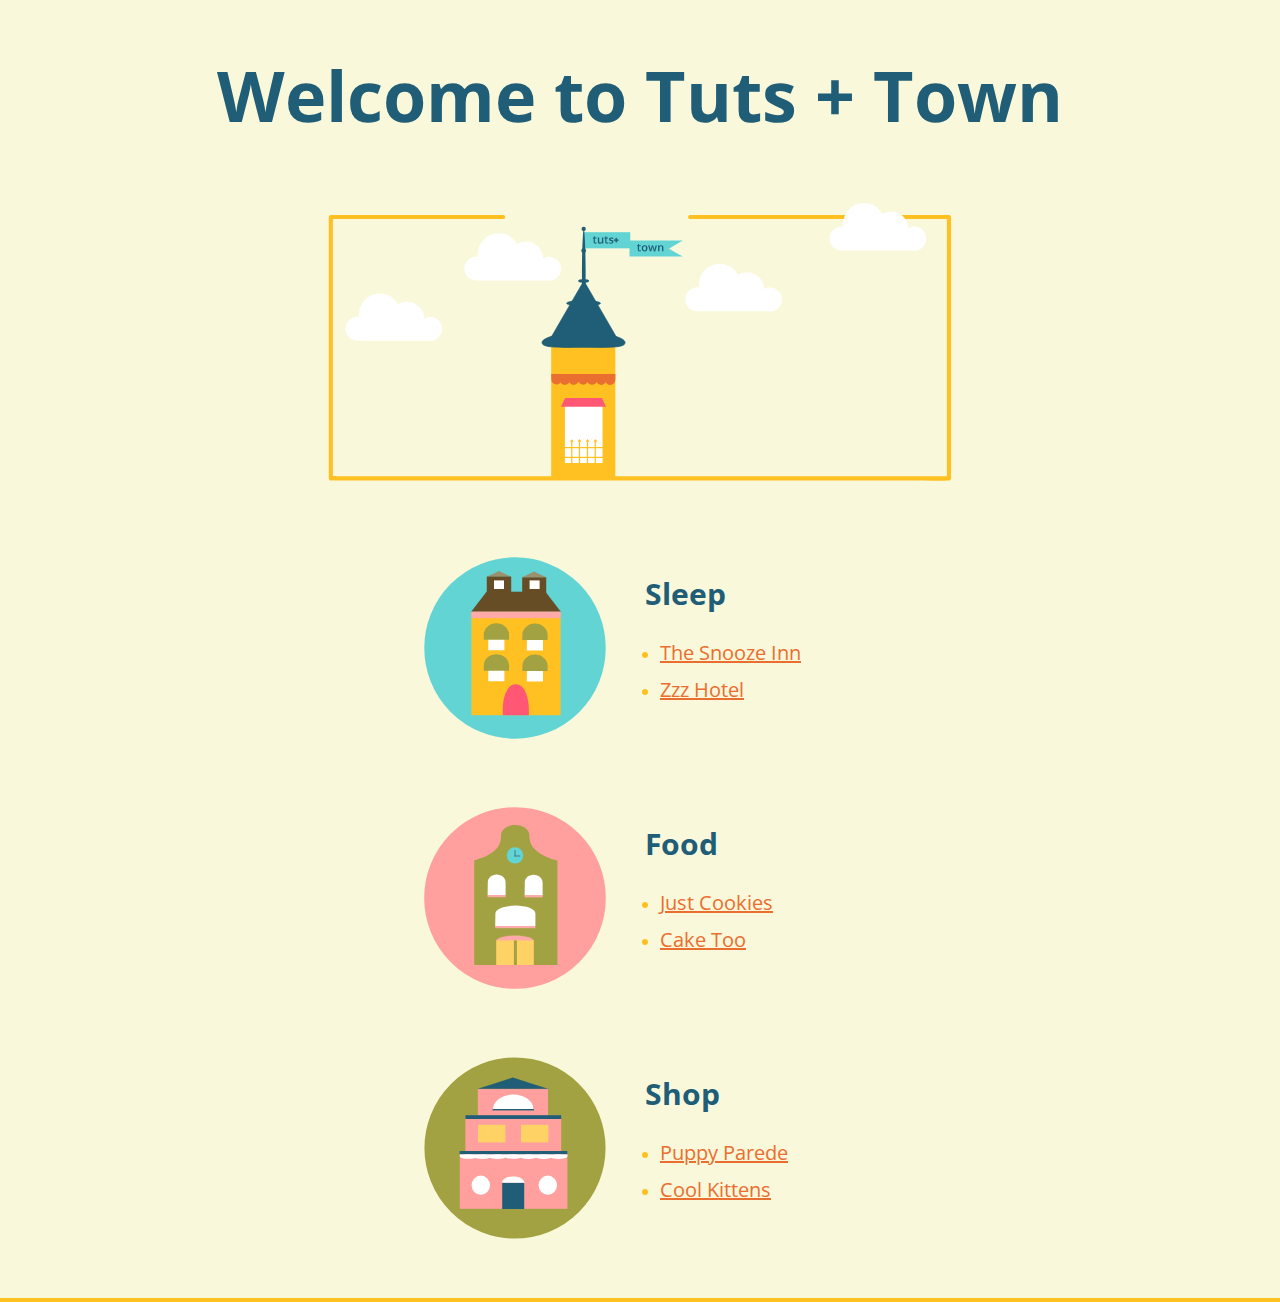
<file: Aula6/index.html>
<!DOCTYPE html>
<html>
<head>
	<meta charset="utf-8">
	<title> Tuts Town</title>
	<meta charset="author" content="Aaron Bonatto Ferreira">
	<meta charset="description"content="#">
	<meta name="keywords" content="#">
	<link rel="stylesheet" type="text/css" href="style.css">
	<link rel="preconnect" href="https://fonts.googleapis.com">
<link rel="preconnect" href="https://fonts.gstatic.com" crossorigin>
<link href="https://fonts.googleapis.com/css2?family=Open+Sans&display=swap" rel="stylesheet">
</head>
<body>
	<header>
		<h1>Welcome to Tuts + Town</h1>
		<img src="img/townheader.svg" alt="An illustration of Tuts Town tower" class="header">
	</header>
	<section>
		<article>
			<img src="img/townsleep.svg" alt="Illustration of Tuts Town Hotel" class="article">
			<div>
				<h2>Sleep</h2>
				<ul>
					<li>
						<a href="thesnoozeinn.html">The Snooze Inn</a>
					</li>
					<li>
						<a href="zzzhotel.html">Zzz Hotel</a>
					</li>
				</ul>
			</div>
		</article> 
		<article>
			<img src="img/townfood.svg" alt="Illustration of Tuts Town Restaurant" class="article">
			<div>
				<h2>Food</h2>
				<ul>
					<li>
						<a href="justcookies.html">Just Cookies</a>
					</li>
					<li>
						<a href="caketoo.html">Cake Too</a>
					</li>
				</ul>
			</div>
		</article> 
		<article>
			<img src="img/townshop.svg" alt="Illustration of Tuts Town Store" class="article">
			<div>
				<h2>Shop</h2>
				<ul>
					<li>
						<a href="puppyparede.html">Puppy Parede</a>
					</li>
					<li>
						<a href="coolkittens.html">Cool Kittens</a>
					</li>
				</ul>
			</div>
		</article> 
		
	</section>
	<footer>
		
	</footer>

</body>
</html>
</file>
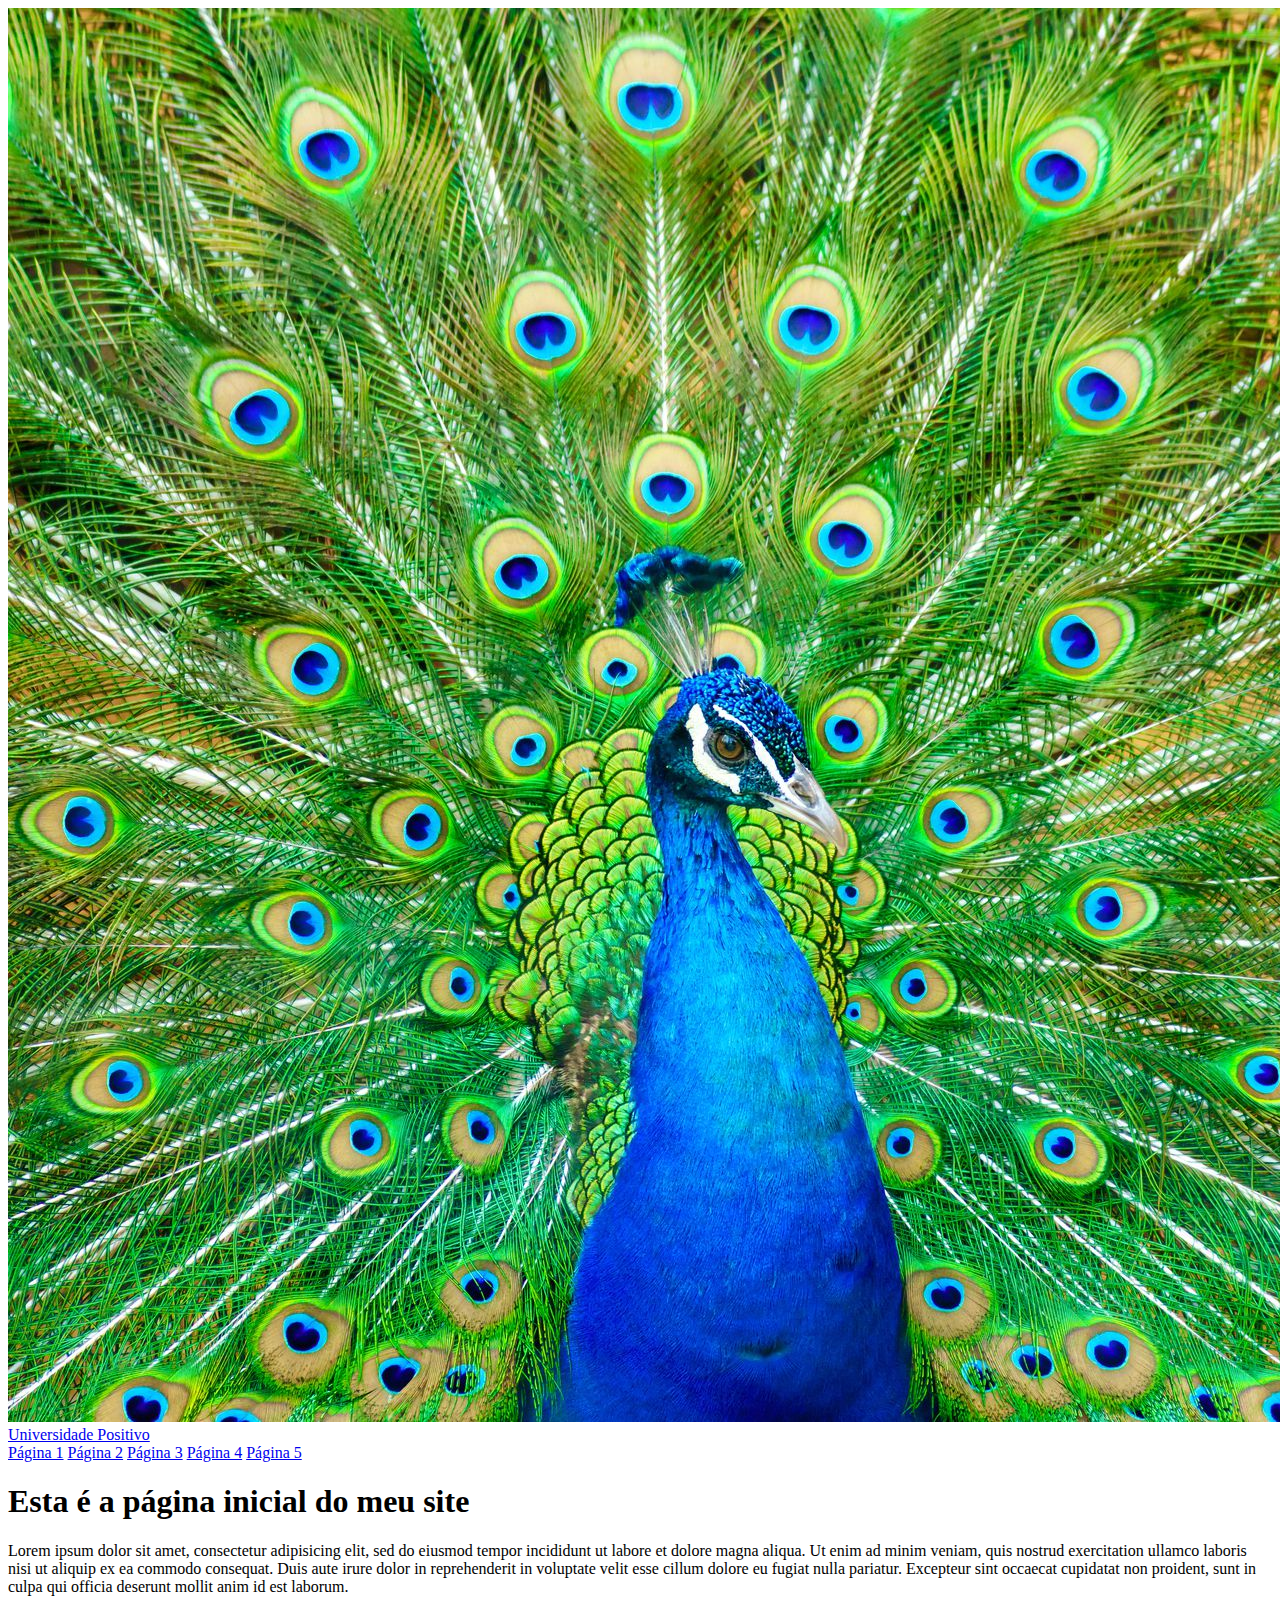
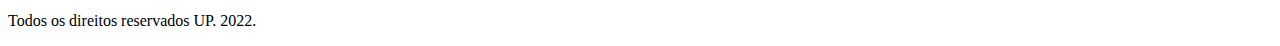
<file: Aula-03/aula_03.html>
<!DOCTYPE html>
<html>
<head>
	<title>Aula 03</title>
	<meta charset="utf-8">
	<meta name="viewport" content="width=device-width, initial-scale=1">
	<meta name="author" content="Aaron Bonatto Ferreira">
	<meta name="keywords" content="exercícios, HTML5, design, webdesign, design viusal, universidade positivo">
	<meta name="description" content="Exercício de HTML5 para turma de Design Visual da Universidade Positivo...">
</head>
<body>

	<header>
		<a href="index.html">
			<img src="img/peacock.jpg"
			 alt="Pavão Marca">
		</a>
		<a href="http://www.up.edu.br"
		target="_blank">Universidade Positivo</a>
		<nav>
			<a href="um.html">Página 1</a>
			<a href="dois.html">Página 2</a>
			<a href="tres.html">Página 3</a>
			<a href="quatro.html">Página 4</a>
			<a href="cinco.html">Página 5</a>
		</nav>

	</header>





	<section>
		<!-- Esta é a seção de conteúdo do meu site-->
		<h1>Esta é a página inicial do meu site</h1>
		<p>Lorem ipsum dolor sit amet, consectetur adipisicing elit, sed do eiusmod
		tempor incididunt ut labore et dolore magna aliqua. Ut enim ad minim veniam,
		quis nostrud exercitation ullamco laboris nisi ut aliquip ex ea commodo
		consequat. Duis aute irure dolor in reprehenderit in voluptate velit esse
		cillum dolore eu fugiat nulla pariatur. Excepteur sint occaecat cupidatat non
		proident, sunt in culpa qui officia deserunt mollit anim id est laborum.</p>
		
	</section>
	<footer>
		<p>Todos os direitos reservados UP. 2022.</p>
	</footer>
</body>
</html>
</file>
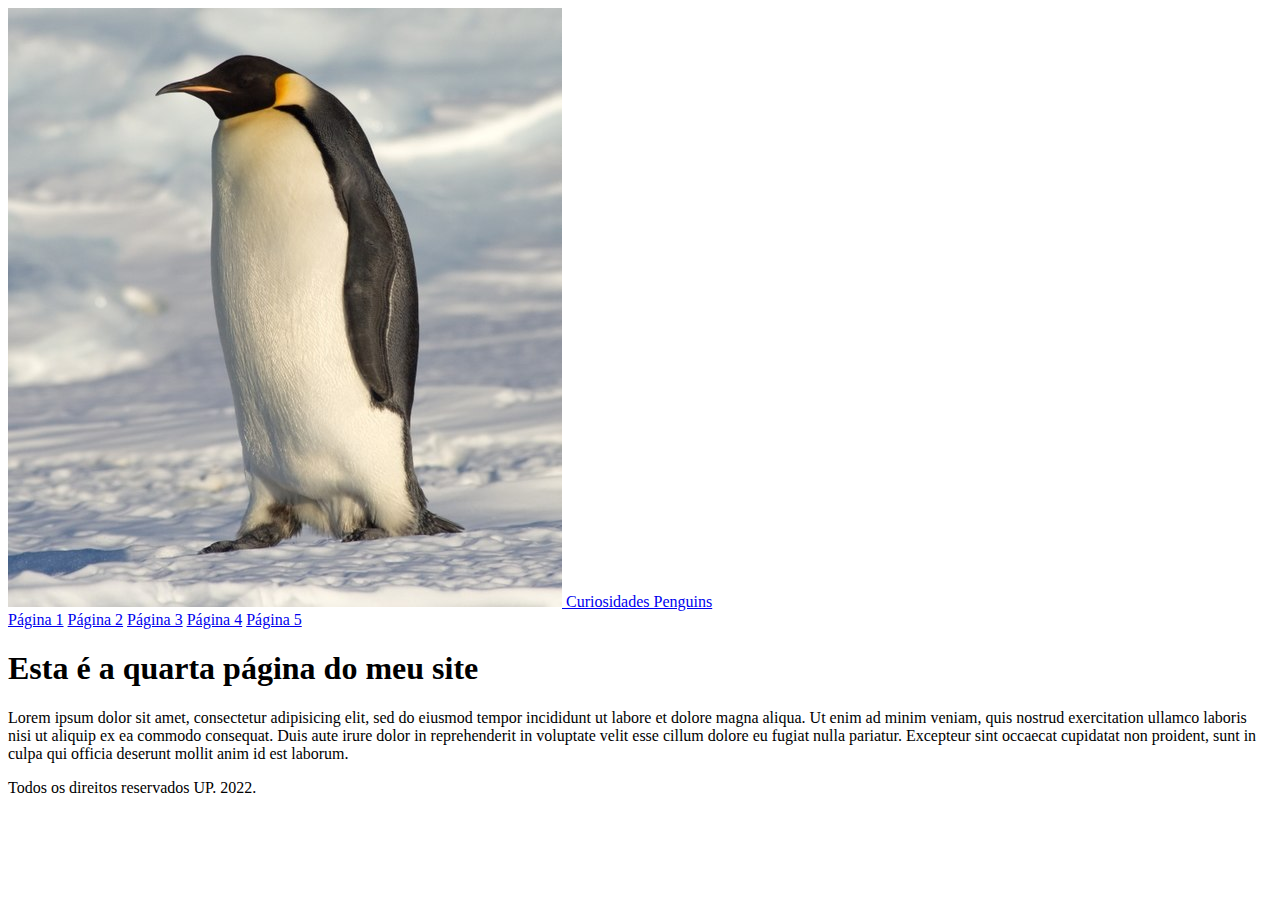
<file: Aula-03/Quatro.html>
<!DOCTYPE html>
<html>
<head>
	<title>Aula 03</title>
	<meta charset="utf-8">
	<meta name="viewport" content="width=device-width, initial-scale=1">
	<meta name="author" content="Aaron Bonatto Ferreira">
	<meta name="keywords" content="exercícios, HTML5, design, webdesign, design viusal, universidade positivo">
	<meta name="description" content="Exercício de HTML5 para turma de Design Visual da Universidade Positivo...">
</head>
<body>

	<header>
		<a href="index.html">
			<img src="img/penguin.jpg"
			 alt="Penguin">
		</a>
		<a href="https://www.guiadoscuriosos.com.br/animais/aves/pinguim/10-curiosidades-sobre-pinguins/"
		target="_blank">Curiosidades Penguins</a>
		<nav>
			<a href="um.html">Página 1</a>
			<a href="dois.html">Página 2</a>
			<a href="tres.html">Página 3</a>
			<a href="quatro.html">Página 4</a>
			<a href="cinco.html">Página 5</a>
		</nav>

	</header>





	<section>
		<h1>Esta é a quarta página do meu site</h1>
		<p>Lorem ipsum dolor sit amet, consectetur adipisicing elit, sed do eiusmod
		tempor incididunt ut labore et dolore magna aliqua. Ut enim ad minim veniam,
		quis nostrud exercitation ullamco laboris nisi ut aliquip ex ea commodo
		consequat. Duis aute irure dolor in reprehenderit in voluptate velit esse
		cillum dolore eu fugiat nulla pariatur. Excepteur sint occaecat cupidatat non
		proident, sunt in culpa qui officia deserunt mollit anim id est laborum.</p>
		
	</section>
	<footer>
		<p>Todos os direitos reservados UP. 2022.</p>
	</footer>
</body>
</html>
</file>
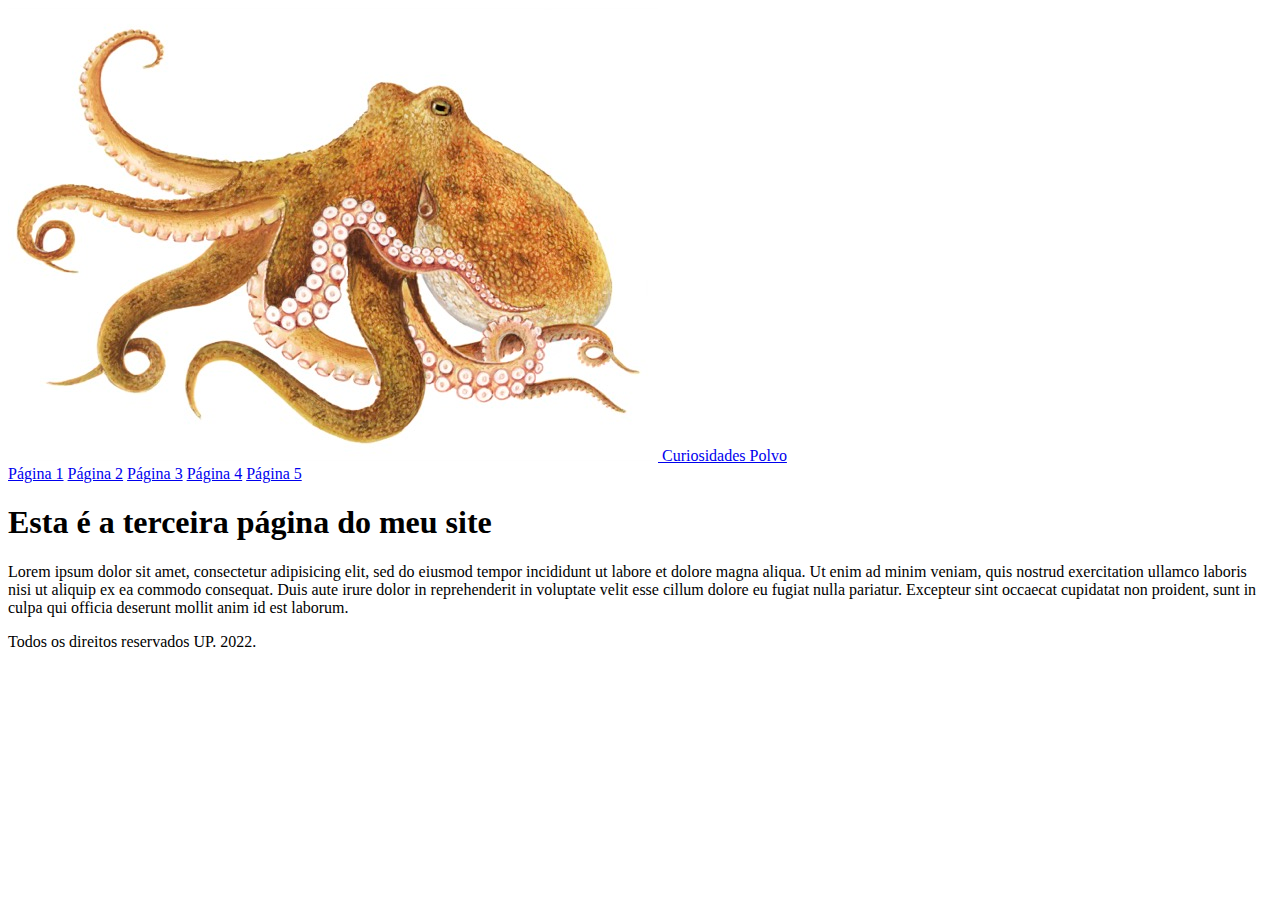
<file: Aula-03/Tres.html>
<!DOCTYPE html>
<html>
<head>
	<title>Aula 03</title>
	<meta charset="utf-8">
	<meta name="viewport" content="width=device-width, initial-scale=1">
	<meta name="author" content="Aaron Bonatto Ferreira">
	<meta name="keywords" content="exercícios, HTML5, design, webdesign, design viusal, universidade positivo">
	<meta name="description" content="Exercício de HTML5 para turma de Design Visual da Universidade Positivo...">
</head>
<body>

	<header>
		<a href="index.html">
			<img src="img/octopus.jpg"
			 alt="Polvo">
		</a>
		<a href="https://f5.folha.uol.com.br/bichos/2021/10/10-curiosidades-incriveis-sobre-polvos.shtml"
		target="_blank">Curiosidades Polvo</a>
		<nav>
			<a href="um.html">Página 1</a>
			<a href="dois.html">Página 2</a>
			<a href="tres.html">Página 3</a>
			<a href="quatro.html">Página 4</a>
			<a href="cinco.html">Página 5</a>
		</nav>

	</header>





	<section>
		<h1>Esta é a terceira página do meu site</h1>
		<p>Lorem ipsum dolor sit amet, consectetur adipisicing elit, sed do eiusmod
		tempor incididunt ut labore et dolore magna aliqua. Ut enim ad minim veniam,
		quis nostrud exercitation ullamco laboris nisi ut aliquip ex ea commodo
		consequat. Duis aute irure dolor in reprehenderit in voluptate velit esse
		cillum dolore eu fugiat nulla pariatur. Excepteur sint occaecat cupidatat non
		proident, sunt in culpa qui officia deserunt mollit anim id est laborum.</p>
		
	</section>
	<footer>
		<p>Todos os direitos reservados UP. 2022.</p>
	</footer>
</body>
</html>
</file>
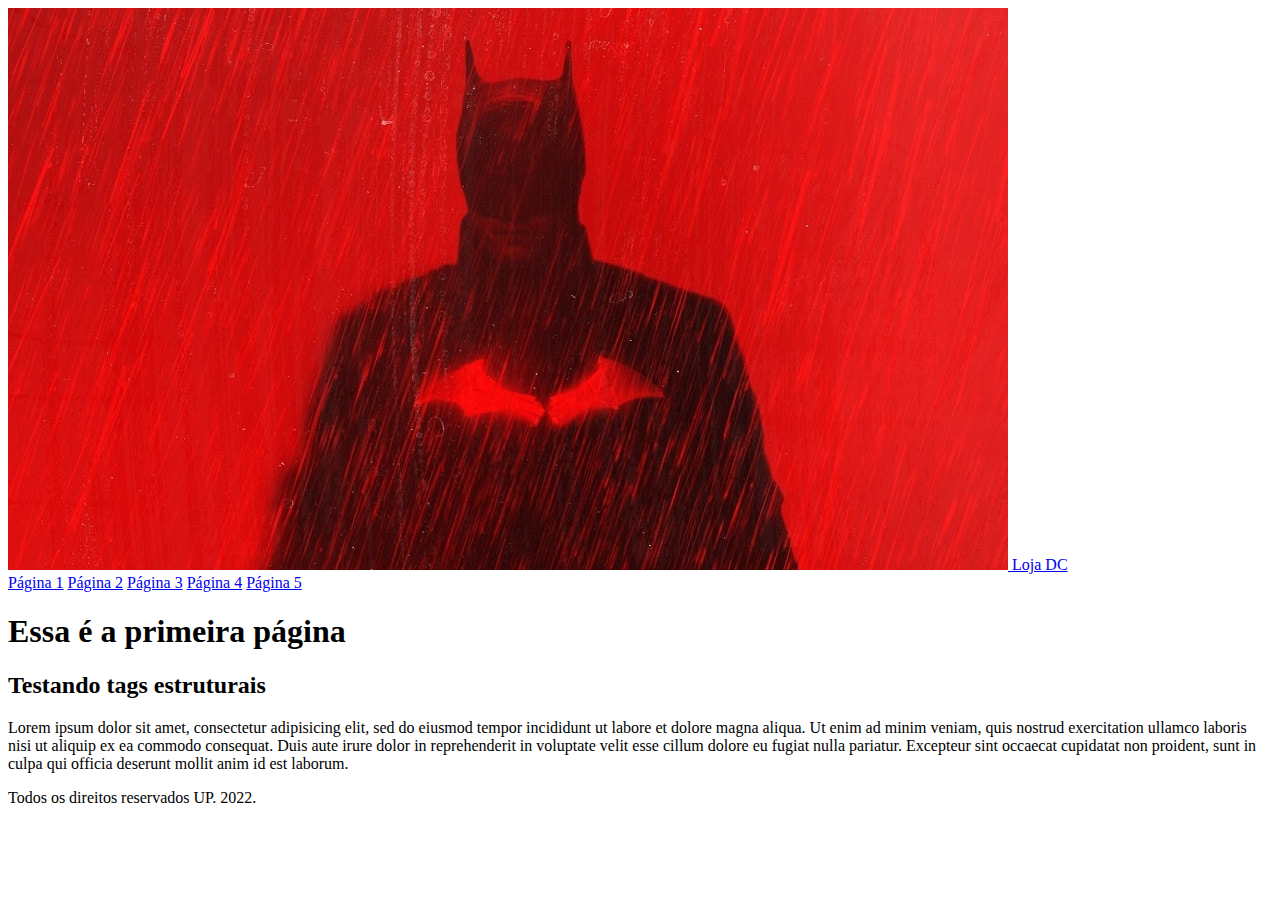
<file: Aula-03/Um.html>
<!DOCTYPE html>
<html>
<head>
	<title>Aula 03</title>
	<meta charset="utf-8">
	<meta name="viewport" content="width=device-width, initial-scale=1">
	<meta name="author" content="Aaron Bonatto Ferreira">
	<meta name="keywords" content="exercícios, HTML5, design, webdesign, design viusal, universidade positivo">
	<meta name="description" content="Exercício de HTML5 para turma de Design Visual da Universidade Positivo...">
</head>
<body>

	<header>
		<a href="index.html">
			<img src="img/batman.jpg"
			 alt="The Batman">
		</a>
		<a href="https://www.lojadccomics.com.br/"
		target="_blank">Loja DC</a>
		<nav>
			<a href="um.html">Página 1</a>
			<a href="dois.html">Página 2</a>
			<a href="tres.html">Página 3</a>
			<a href="quatro.html">Página 4</a>
			<a href="cinco.html">Página 5</a>
		</nav>

	</header>
	<h1>Essa é a primeira página</h1>
	<h2>Testando tags estruturais</h2>
	<p>Lorem ipsum dolor sit amet, consectetur adipisicing elit, sed do eiusmod
	tempor incididunt ut labore et dolore magna aliqua. Ut enim ad minim veniam,
	quis nostrud exercitation ullamco laboris nisi ut aliquip ex ea commodo
	consequat. Duis aute irure dolor in reprehenderit in voluptate velit esse
	cillum dolore eu fugiat nulla pariatur. Excepteur sint occaecat cupidatat non
	proident, sunt in culpa qui officia deserunt mollit anim id est laborum.</p>






	<section>
		
		
	</section>
	<footer>
		<p>Todos os direitos reservados UP. 2022.</p>
	</footer>
</body>
</html>
</file>
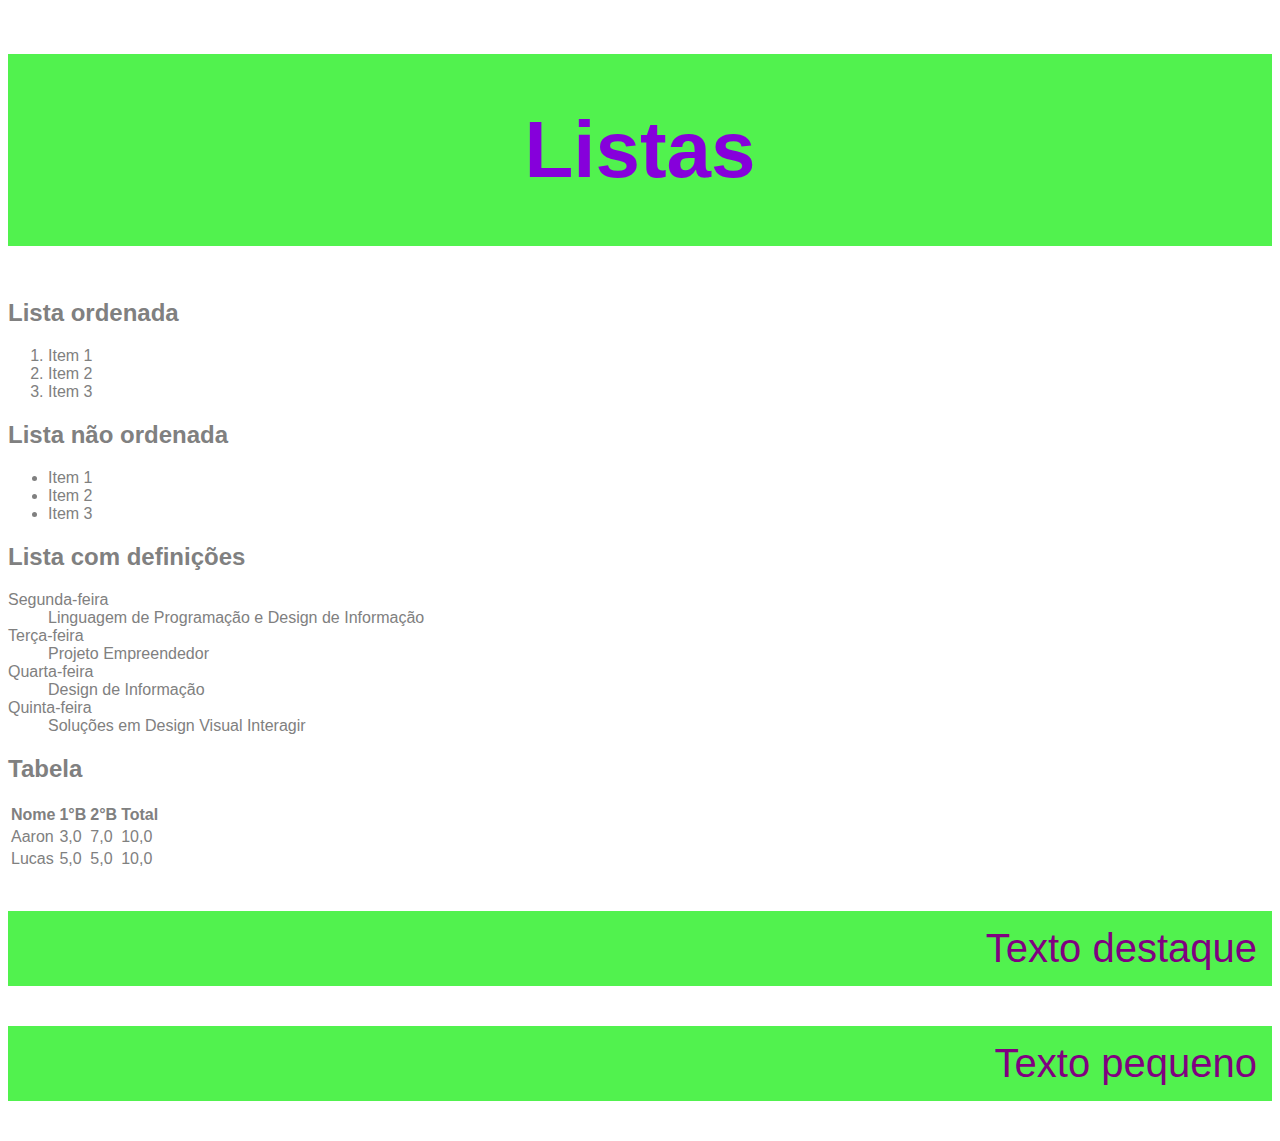
<file: Aula-04/aula_04.html>
<!DOCTYPE html>
<html>
<head>
	<meta charset="utf-8">
	<meta name="viewport"content="width=device-width, initial-scale1">
	<title></title>
	<meta name="author" content="Aaron Bonatto Ferreira">
	<link rel="stylesheet" type="text/css" href="style.css">
</head>
<body>
	<h1>Listas</h1>
	<h2>Lista ordenada</h2>
	<ol>
		<li>Item 1</li>
		<li>Item 2</li>
		<li>Item 3</li>
	</ol>

	<h2>Lista não ordenada</h2>
	<ul>
		<li>Item 1</li>
		<li>Item 2</li>
		<li>Item 3</li>
	</ul>	

	<h2>Lista com definições</h2>
	<dl>
		<dt>Segunda-feira</dt>
		<dd>Linguagem de Programação e Design de Informação</dd>
		<dt>Terça-feira</dt>
		<dd>Projeto Empreendedor</dd>
		<dt>Quarta-feira</dt>
		<dd>Design de Informação</dd>
		<dt>Quinta-feira</dt>
		<dd>Soluções em Design Visual Interagir</dd>

	</dl>
	<h2>Tabela</h2>
	<table>
		<tr>
			<th>Nome</th><th>1°B</th><th>2°B</th><th>Total</th>
		</tr>
		<tr>
			<td>Aaron</td><td>3,0</td><td>7,0<td>10,0</td>
		</tr>
		<tr>
			<td>Lucas</td><td>5,0</td><td>5,0</td><td>10,0</td>
		</tr>
	</table>
	<p class="destaque">Texto destaque</p>
	<p class="destaque">Texto pequeno</p>
</body>
</html>
</file>
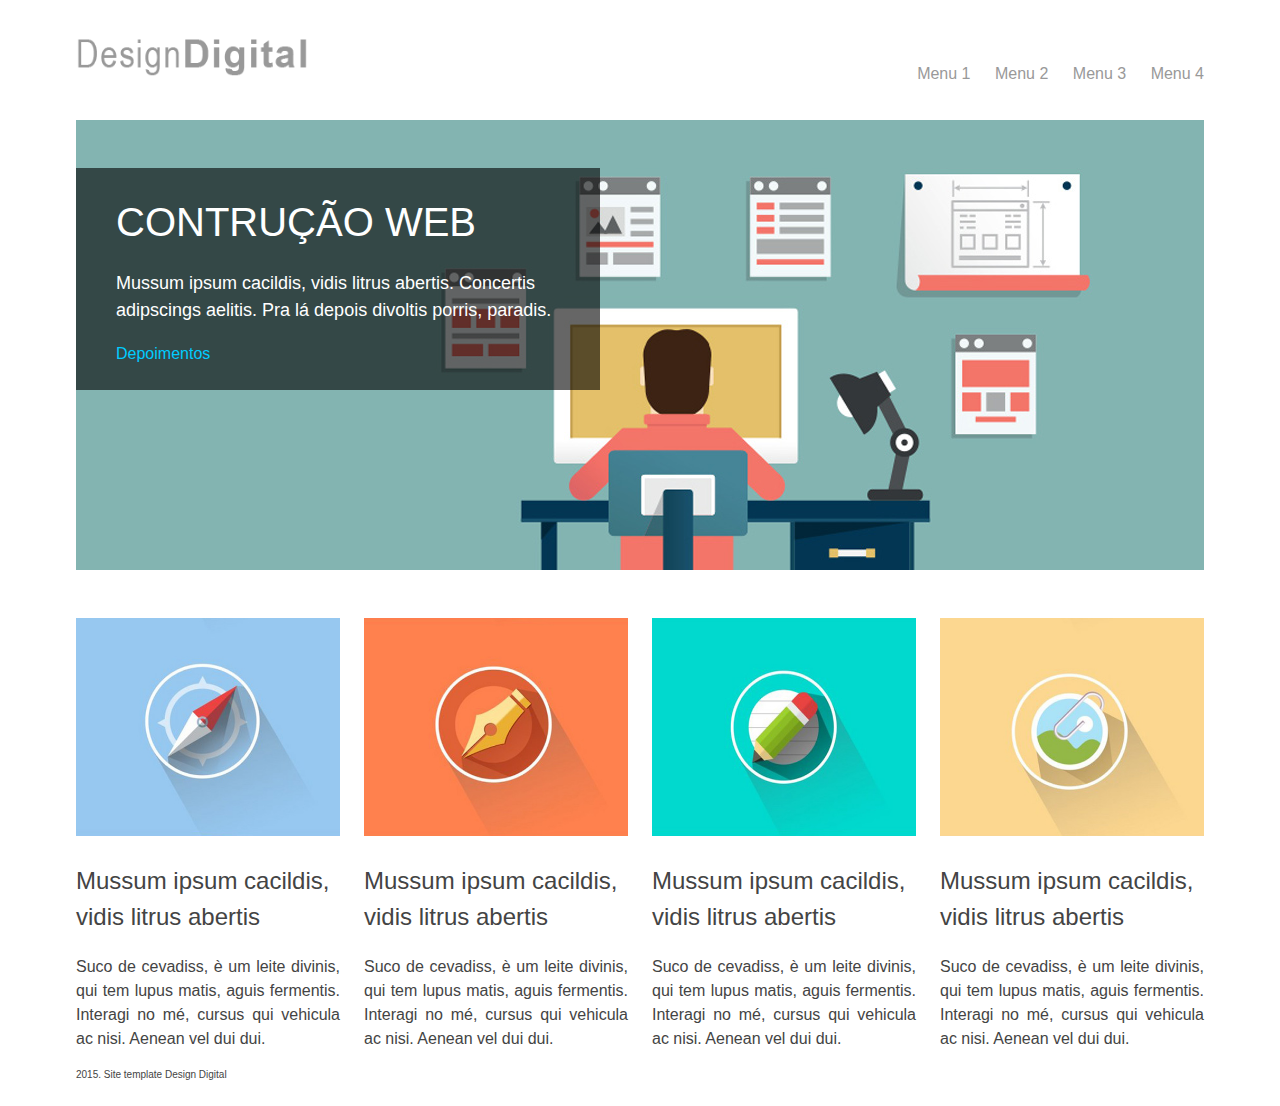
<file: Aula-8/Aula08.html>
<!DOCTYPE html>

<html lang="pt-BR">

<head>

	<title>Design Digital</title>
	<meta charset="utf-8">
	<meta name="author" content="Aaron Bonatto Ferreira">
	<meta name="description" content="Este é um exercicio da disciplina de Interfaces">
	<meta name="keywords" content="interface, design, html5, cs6, experiência do usuário">
	<link rel="stylesheet" type="text/css" href="css/style.css">
<link rel="preconnect" href="https://fonts.googleapis.com">
<link rel="preconnect" href="https://fonts.gstatic.com" crossorigin>
<link href="https://fonts.googleapis.com/css2?family=Roboto&display=swap" rel="stylesheet">
</head>

<body>

	<div class="container">

		<header>

			<a href="Aula08.html"><img src="img/logo-designdigital.png" alt="Logo Design Digital" class="logo"></a>

			<nav>

				<ul>

					<li><a href="menu1.html">Menu 1</a></li>

					<li><a href="menu2.html">Menu 2</a></li>

					<li><a href="menu3.html">Menu 3</a></li>

					<li><a href="menu4.html">Menu 4</a></li>

				</ul>

			</nav>

		</header>

		<div class="banner">

			<div class="caixa">

				<h1>CONTRUÇÃO WEB</h1>

				<p>Mussum ipsum cacildis, vidis litrus abertis. Concertis adipscings aelitis. Pra lá depois divoltis porris, paradis.</p>

				<a href="#">Depoimentos</a>

			</div>

		</div>

		<section>

			<div class="coluna">

				<img src="img/foto-01.jpg" alt="Bulsola">

				<h2>Mussum ipsum cacildis, vidis litrus abertis</h2>

				<p>Suco de cevadiss, è um leite divinis, qui tem lupus matis, aguis fermentis. Interagi no mé, cursus qui vehicula ac nisi. Aenean vel dui dui.</p>

			</div>

				<div class="coluna">
				<img src="img/foto-02.jpg" alt="Caneta Pena">
				<h2>Mussum ipsum cacildis, vidis litrus abertis</h2>
				<p>Suco de cevadiss, è um leite divinis, qui tem lupus matis, aguis fermentis. Interagi no mé, cursus qui vehicula ac nisi. Aenean vel dui dui.</p>

			</div>

				<div class="coluna">
				<img src="img/foto-03.jpg" alt="Lápis">
				<h2>Mussum ipsum cacildis, vidis litrus abertis</h2>
				<p>Suco de cevadiss, è um leite divinis, qui tem lupus matis, aguis fermentis. Interagi no mé, cursus qui vehicula ac nisi. Aenean vel dui dui.</p>

			</div>

				<div class="coluna">
				<img src="img/foto-04.jpg" alt="Foto de paisagem com clips">
				<h2>Mussum ipsum cacildis, vidis litrus abertis</h2>
				<p>Suco de cevadiss, è um leite divinis, qui tem lupus matis, aguis fermentis. Interagi no mé, cursus qui vehicula ac nisi. Aenean vel dui dui.</p>

			</div>

          </section>



          <footer>

          	<p>2015. Site template Design Digital</p>

          </footer>





	</div>

</body>

</html>
</file>
<file: Aula6/style.css>
/*Este é o CSS do site Tuts Town*/

body{
	font-family: "Open Sans", sans-serif;
	background-color: #faf8da;
	margin: 0;
}

header{
	text-align: center;
}

h1{
	font-size: 70px;
	color: #205d76
}
.header{
	width: 650px;
}

article{
	display: flex;
	width: 450px;
	margin: 50px auto;
}

.article{
	width: 200px;
}

div{
	margin-left: 30px;
}

h2{
	font-size: 30px;
	color: #205d76; 
}

ul{
	color: #ffc122;
	padding-left: 15px;
}

li{
	margin-bottom: 10px;
}

a{
	font-size: 20px;
	color: #ea6e2f;
}

footer{
	background-color: #ffc122;
	text-align: center;
	padding: 2px;
}

p{
	color: #ffffff;
	font-size: 20px;
}
</file>
<file: Aula-04/style.css>
body{
	font-family: arial;
	color: grey
}
h1{
	font-family: arial;
	font-size: 60pt;
	color: #8600DB;
	background-color: #51F24E;
	padding: 50px;
	text-align: center;
}
.destaque{
	font-size: 30pt;
	color: purple;
	background-color:#51F24E;
	padding: 15px; 
	text-align: right;
}
.pequeno{
	font-size: 10pt;
	background-color: green;
	text-align: left;



}
</file>
<file: Aula-8/css/style.css>
/*		  
Olá
Este é o CSS do Site de Design Digital
Qualquer dúvida consulte :::http://www.w3.org/community/webed/wiki/CSS/Properties:::
Este CSS é do Eduardo Caldas
*/

/* Normatização CSS */

body{
font-family: "Helvetica Neue", Helvetica, Arial, sans-serif;
line-height: 1.5; 
color: #444444;
font-size: 100%;
}

img, video{
	max-width: 100%;
}

/*
Todo 'a' vem por default sublinhado, para mudar isso deve-se usar as seguintes propriedades:
text-decoration: none ==> retira o sublinhado;
text-decoration: underline ==> coloca um sublinhado;
text-decoration: overline ==> coloca um sobrelinhado;
text-decoration: underline overline ==> coloca sobre e sublinhado juntos;
text-decoration: line-through ==> coloca uma linha em cima do texto.
*/
 a{
 	text-decoration: none;
 	color: #00ccff;
 	font-size: 16px;
 }
 

/*
Como estilizar o comportamento do mouse
a:link estiliza o estado UP (corresponde a situação inicial do link, isto é, o aspecto do link quando a página é carregada no browser do usuário);
a:visited estiliza o estado VISITED (é o aspecto que o link assume quando o usuário passa o ponteiro do mouse sobre o link);
a:hover estiliza o estado OVER (é o aspecto do link depois que foi visitado pelo usuário);
a:active estiliza o estado link ativo (é o aspecto do link ativo, isto é, aquele que foi clicado pelo usuário.);
*/
a:hover{
	text-decoration: underline;
}

.container{
	max-width: 1128px;
	margin: 0 auto;
}

header{
	width: 100%;
	height: 48px;
	margin-top: 36px;
	margin-bottom: 36px;
}

.logo{
	width: 234px;
	float: left;
}

nav{
	width: 840px;
	float: right;
}

nav ul{
	float: right;
}

nav ul li{
	font-size: 12px;
	margin-left: 20px;
	margin-top: 10px;
	display: inline-block;
}

nav ul li a{
	color: #999;
}

.banner{
	background:url('../img/banner.jpg');
	height: 450px;
	margin-bottom: 48px;
	position: relative;
}

.caixa{
	position: absolute;
	top: 48px;
	width: 480px;
	background: rgba(0,0,0,0.6);
	padding: 24px 4px 24px 40px; /* top right bottom left */
    display: center;
}
/* 
O Position não serve para diagramar a estrutura de layouts. Para isso, você utiliza a propriedade float do css. O Position vai servir para fazer coisas mais simples.
#fixed irá fixar a posição do elemento na coordenada que você definir
#relative posiciona o elemento em relação a si mesmo.
#absolute se utiliza do ponto superior esquerdo de outros elementos. Estes elementos são os parentes dele do elemento com position absolute. Mais especificamente o pai.
*/


h1{
	font-size: 40px;
	color: #FFF;
	font-weight: 200;
	margin-top: 0;
	margin-bottom: 0;
}

.caixa p{
    font-size: 18px;
    color: #FFF;
    font-weight: 200;
}

.coluna{
	width: 264px;
	float: left;
	margin-right: 24px;
}

.coluna p{
	text-align: justify;
}

.coluna:last-child{
    margin-right: 0;
}

.coluna img{
	max-width: 264px;
}

h2{
	font-size: 24px;
	font-weight: 200;
}

p{
	font-size: 16px;
}

footer{
	width: 100%
	margin-top 24px;
	margin-bottom: 24px;
}

footer p{
	font-size: 10px;
}

.gif {
	height: 450px;
	margin-bottom: 48px;
	position: relative;
}
</file>
